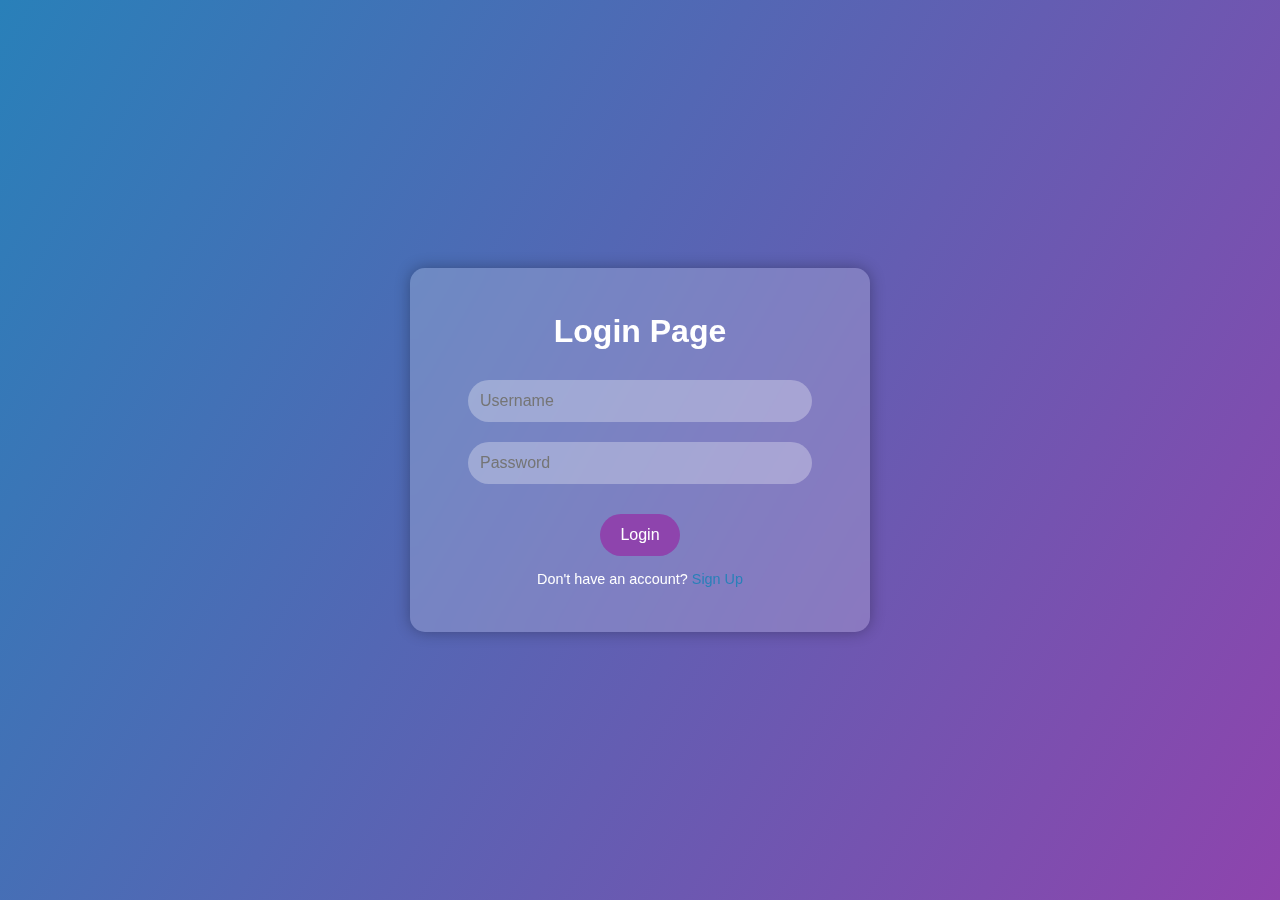
<file: login.html>
<!DOCTYPE html>
<html lang="en">

<head>
    <meta charset="UTF-8">
    <meta name="viewport" content="width=device-width, initial-scale=1.0">
    <title>Login Page</title>
    <link rel="stylesheet" href="https://cdnjs.cloudflare.com/ajax/libs/font-awesome/6.4.0/css/all.min.css">
    <style>
        body {
            margin: 0;
            padding: 0;
            background: linear-gradient(120deg, #2980b9, #8e44ad);
            height: 100vh;
            display: flex;
            justify-content: center;
            align-items: center;
            font-family: 'Arial', sans-serif;
            overflow: hidden;
        }

        #container {
            background: rgba(255, 255, 255, 0.2);
            border-radius: 15px;
            padding: 30px;
            box-shadow: 0 0 15px rgba(0, 0, 0, 0.3);
            backdrop-filter: blur(10px);
            -webkit-backdrop-filter: blur(10px);
            transition: transform 0.3s ease-in-out;
            text-align: center;
            width: 100%;
            max-width: 400px;
        }

        #container:hover {
            transform: scale(1.05);
        }

        #head {
            font-size: 2rem;
            color: #fff;
            margin-bottom: 20px;
            font-weight: bold;
            animation: fadeInDown 1s;
        }

        #form {
            text-align: center;
        }

        input[type="text"],
        input[type="password"] {
            width: 80%;
            padding: 12px;
            margin: 10px 0;
            border: none;
            border-radius: 25px;
            background: rgba(255, 255, 255, 0.3);
            color: #fff;
            font-size: 1rem;
            transition: all 0.3s ease;
        }

        input[type="text"]:focus,
        input[type="password"]:focus {
            outline: none;
            background: rgba(255, 255, 255, 0.5);
            box-shadow: 0 0 10px #fff, 0 0 20px #fff, 0 0 30px #fff;
        }

        input[type="submit"] {
            padding: 12px 20px;
            border: none;
            border-radius: 25px;
            background-color: #8e44ad;
            color: #fff;
            font-size: 1rem;
            cursor: pointer;
            transition: background-color 0.3s ease;
            margin-top: 20px;
        }

        input[type="submit"]:hover {
            background-color: #2980b9;
        }

        p {
            color: #fff;
            margin-top: 15px;
            font-size: 0.9rem;
        }

        p a {
            color: #2980b9;
            text-decoration: none;
            transition: color 0.3s ease;
        }

        p a:hover {
            color: #8e44ad;
        }

        /* Animations */
        @keyframes fadeInDown {
            0% {
                opacity: 0;
                transform: translateY(-20px);
            }

            100% {
                opacity: 1;
                transform: translateY(0);
            }
        }

        @keyframes fadeInUp {
            0% {
                opacity: 0;
                transform: translateY(20px);
            }

            100% {
                opacity: 1;
                transform: translateY(0);
            }
        }

        #form input,
        #form input[type="submit"],
        p {
            animation: fadeInUp 1s ease forwards;
        }
    </style>
</head>

  <body>
    <div id="container">
        <p id="head">Login Page</p>
        <form action="#" id="form">
            <input type="text" placeholder="Username" id="username"><br />
            <input type="password" placeholder="Password" id="password"><br />
            <input type="submit" value="Login">
            <p>Don't have an account? <a href="./signUp.html">Sign Up</a></p>
        </form>
    </div>

    <script>
      document.getElementById("form").addEventListener("submit", function (e) {
        e.preventDefault();
        let uname = document.getElementById("username").value;
        let password = document.getElementById("password").value;
        if (uname && password) {
          setData(uname, password);
        } else {
          alert("Please fill in both fields.");
        }
      });

      async function setData(uname, password) {
        let numericKey = Date.now(); // Unique numeric key using timestamp
        fetch(
          "https://identitytoolkit.googleapis.com/v1/accounts:signInWithPassword?key=AIzaSyDy_JZWFkYi6M9RJKJZUvRd4Bx9rG9FFFk",
          {
            method: "POST",
            headers: {
              "Content-Type": "application/json",
            },
            body: JSON.stringify({
              email: uname,
              password: password,
            }),
          }
        ).then((data)=>data.json())
          .then((response) => {
              localStorage.setItem("register",JSON.stringify(response));
              if (response.registered){
                 alert("Successfully Login Up");
                window.location.href="index.html"
             }else{
                alert("not successfully")
             }
          })
          .catch((error) => console.error("Error:", error));
      }
    </script>
  </body>
</html>
</file>
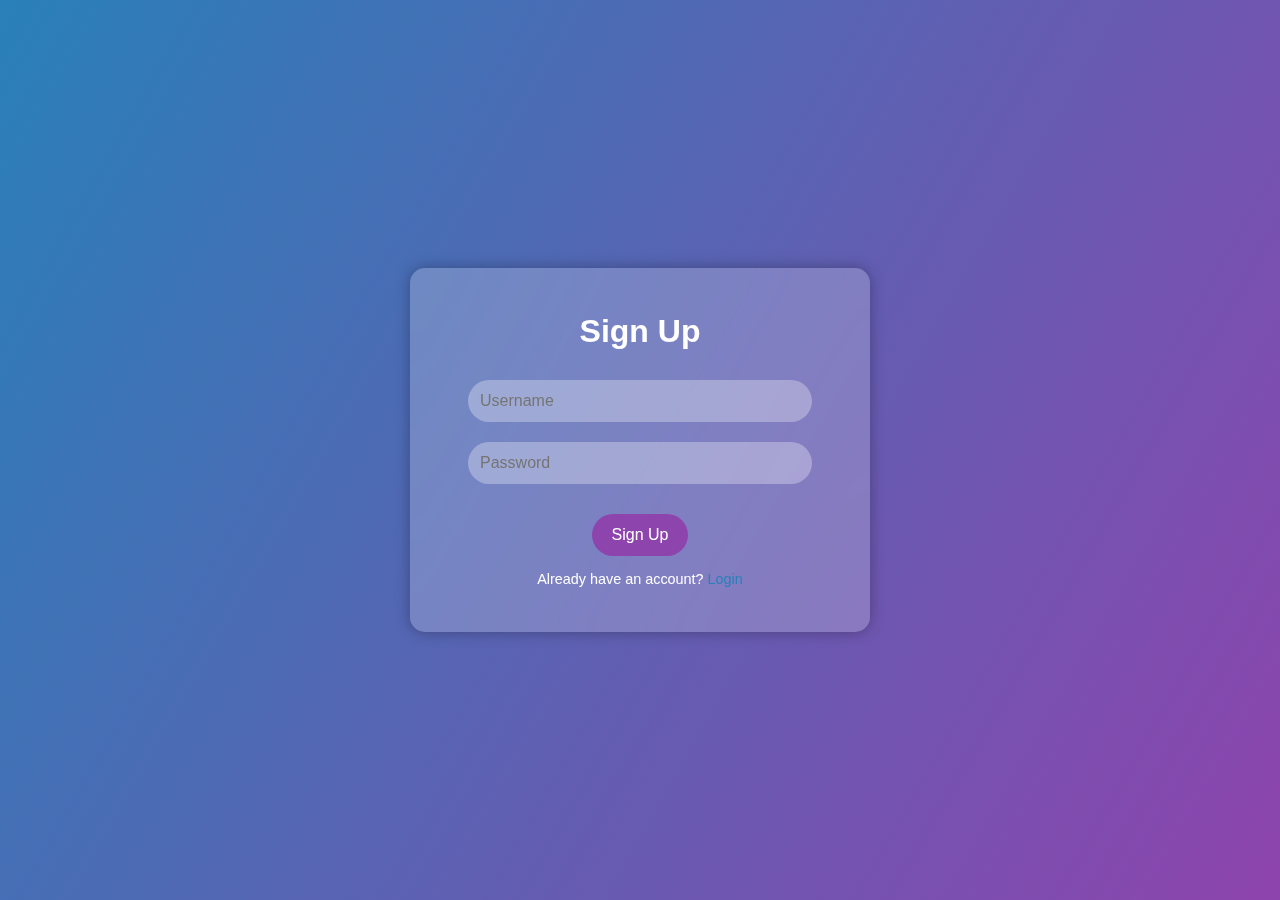
<file: signUp.html>
<!DOCTYPE html>
<html lang="en">
  <head>
    <meta charset="UTF-8" />
    <meta name="viewport" content="width=device-width, initial-scale=1.0" />
    <title>Glassmorphism SignUp</title>
    <link
      rel="stylesheet"
      href="https://cdnjs.cloudflare.com/ajax/libs/font-awesome/6.4.0/css/all.min.css"
    />
    <style>
      body {
        margin: 0;
        padding: 0;
        background: linear-gradient(120deg, #2980b9, #8e44ad);
        height: 100vh;
        display: flex;
        justify-content: center;
        align-items: center;
        font-family: "Arial", sans-serif;
        overflow: hidden;
      }

      #container {
        background: rgba(255, 255, 255, 0.2);
        border-radius: 15px;
        padding: 30px;
        box-shadow: 0 0 15px rgba(0, 0, 0, 0.3);
        backdrop-filter: blur(15px);
        -webkit-backdrop-filter: blur(15px);
        transition: transform 0.3s ease-in-out;
        text-align: center;
        width: 100%;
        max-width: 400px;
      }

      #container:hover {
        transform: scale(1.05);
      }

      #head {
        font-size: 2rem;
        color: #fff;
        margin-bottom: 20px;
        font-weight: bold;
        animation: fadeInDown 1s;
      }

      #form {
        text-align: center;
      }

      input[type="text"],
      input[type="password"] {
        width: 80%;
        padding: 12px;
        margin: 10px 0;
        border: none;
        border-radius: 25px;
        background: rgba(255, 255, 255, 0.3);
        color: #fff;
        font-size: 1rem;
        transition: all 0.3s ease;
      }

      input[type="text"]:focus,
      input[type="password"]:focus {
        outline: none;
        background: rgba(255, 255, 255, 0.5);
        box-shadow: 0 0 10px #fff, 0 0 20px #fff, 0 0 30px #fff;
      }

      input[type="submit"] {
        padding: 12px 20px;
        border: none;
        border-radius: 25px;
        background-color: #8e44ad;
        color: #fff;
        font-size: 1rem;
        cursor: pointer;
        transition: background-color 0.3s ease;
      }

      input[type="submit"]:hover {
        background-color: #2980b9;
      }

      p {
        color: #fff;
        margin-top: 15px;
        font-size: 0.9rem;
      }

      p a {
        color: #2980b9;
        text-decoration: none;
        transition: color 0.3s ease;
      }

      p a:hover {
        color: #8e44ad;
      }

      /* Animations */
      @keyframes fadeInDown {
        0% {
          opacity: 0;
          transform: translateY(-20px);
        }

        100% {
          opacity: 1;
          transform: translateY(0);
        }
      }

      @keyframes fadeInUp {
        0% {
          opacity: 0;
          transform: translateY(20px);
        }

        100% {
          opacity: 1;
          transform: translateY(0);
        }
      }

      #form input,
      #form input[type="submit"],
      p {
        animation: fadeInUp 1s ease forwards;
      }

      input[type="submit"] {
        margin-top: 20px;
      }
    </style>
  </head>

  <body>
    <div id="container">
      <p id="head">Sign Up</p>
      <form action="#" id="form">
        <input type="text" placeholder="Username" id="uname" /><br />
        <input type="password" placeholder="Password" id="password" /><br />
        <input type="submit" value="Sign Up" />
        <p>Already have an account? <a href="./login.html">Login</a></p>
      </form>
    </div>

    <script>
      document.getElementById("form").addEventListener("submit", function (e) {
        e.preventDefault();
        let uname = document.getElementById("uname").value;
        let password = document.getElementById("password").value;
        if(password.length < 7){
          alert("weak password")
          return
        }
        if (uname && password) {
          setData(uname, password);
        } else {
          alert("Please fill in both fields.");
        }
      });

      async function setData(uname, password) {
        let numericKey = Date.now(); // Unique numeric key using timestamp

        // console.log(data);
        // try {
        //   let headersList = {
        //     Accept: "*/*",
        //     "User-Agent": "Thunder Client (https://www.thunderclient.com)",
        //     "Content-Type": "application/json",
        //   };
        //   let bodyContent = JSON.stringify({
        //     email: uname,
        //     password: password,
        //   });

        //   let response = await fetch(
        //     "https://identitytoolkit.googleapis.com/v1/accounts:signUp?key=AIzaSyDy_JZWFkYi6M9RJKJZUvRd4Bx9rG9FFFk",
        //     {
        //       method: "POST",
        //       body: bodyContent,
        //       headers: headersList,
        //     }
        //   );

        //   let data = await response.text();
        //   console.log(data.Status);

        //   if (data.idToken) {

        //     alert("Successfully Signed Up");
        //     // document.getElementById("form").reset();
        //     // window.location.href = "login.html";
        //   }
        // } catch (error) {
        //   alert("Sign Up Failed");
        //   console.log(error);

        // }

        // console.log(data);
        fetch(
          "https://identitytoolkit.googleapis.com/v1/accounts:signUp?key=AIzaSyDy_JZWFkYi6M9RJKJZUvRd4Bx9rG9FFFk",
          {
            method: "POST",
            headers: {
              "Content-Type": "application/json",
            },
            body: JSON.stringify({
              email: uname,
              password: password,
            }),
          }
        ).then((data)=>data.json())
          .then((response) => {
              alert("Successfully Signed Up");
              document.getElementById('form').reset();
              window.location.href="login.html"
          })
          .catch((error) => console.error("Error:", error));
      }
    </script>
  </body>
</html>
</file>
